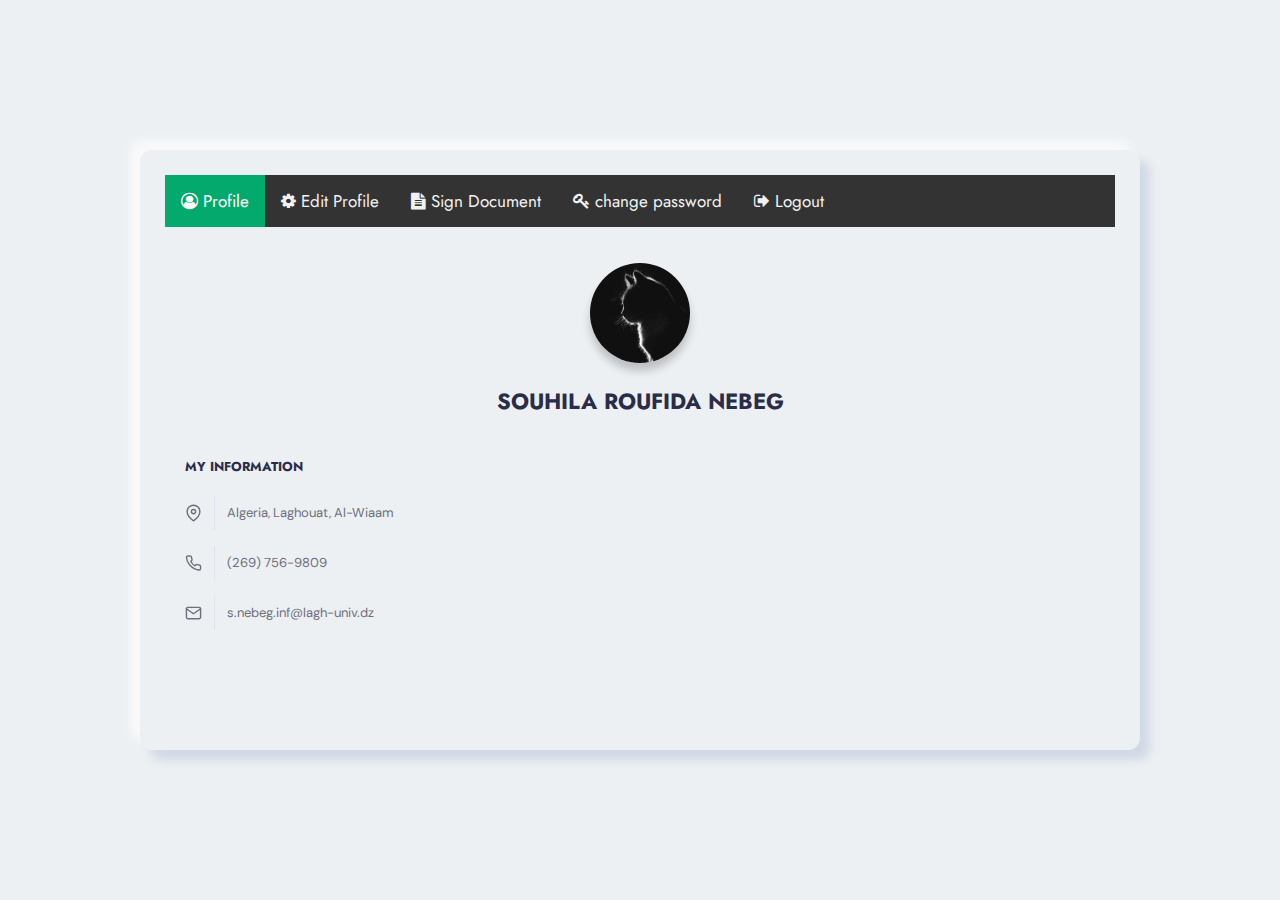
<file: website/signer.html>
<!DOCTYPE html>
<html lang="en">
<!---------------------------  HEAD  ------------------------------>
  <head>
    <meta charset="UTF-8" />
    <meta http-equiv="X-UA-Compatible" content="IE=edge" />
    <meta name="viewport" content="width=device-width, initial-scale=1.0" />
    <title>Profila page</title>
    <!--------------------style for background ---------->
    <link rel="stylesheet" href="css_home/styles.css" />
    <!--------------------style for navigation bar----------->
    <link rel="stylesheet" href="css_home/style_profile.css" />
    <!--------------------style for employee info "affichage des info"----------->
    <meta name="viewport" content="width=device-width" />
    <!--------------------style for employee info "affichage des info"----------->
    <link rel="stylesheet" href="css_home/style_info_emp.css" />
    <link rel="stylesheet" href="https://cdnjs.cloudflare.com/ajax/libs/font-awesome/4.7.0/css/font-awesome.min.css">

  </head>

<!---------------------------  /HEAD  ------------------------------>

<!--  BODY  ------------------------------>
  <body>
  <!---------------------------  MAIN  ------------------------------>
    <div class="main">
      <!--------------------  NAVIGATION BAR  ------------------>
      <div class="topnav">
        <a class="active" href="home.html"> <i class="fa fa-user-circle-o" aria-hidden="true"></i> Profile</a>
        <a href="edit_profile.html"> <i class="fa fa-cog" aria-hidden="true"></i> Edit Profile</a>
        <a href="sign.html"> <i class="fa fa-file-text" aria-hidden="true"></i> Sign Document</a>
        <!--a href="verify.html">Verify</a-->
        <a href="change_pass.html"><i class="fa fa-key" aria-hidden="true"></i> change password</a>
        <a href="index.html"><i class="fa fa-sign-out" aria-hidden="true"></i> Logout</a>
      </div>

      <!--------------------  /NAVIGATION BAR  ------------------>
      <!--------------------  PROFILE CARD  ------------------>
      <!--------  CARD header ------->
      <div class="card-header">
        <img class="card-avatar" src="photos/cat.jpg" alt="avatar" />
        <h1 class="card-fullname">SOUHILA ROUFIDA NEBEG</h1>
      </div>
      <!------------------------main card---------------------------->
      <div class="card-main">
        <div class="card-section is-active" id="about">
          <div class="card-content">
            <div class="card-subtitle">MY INFORMATION</div>
            <!--------------------  ADDRESS------------------>
            <div class="card-contact-wrapper">
              <div class="card-contact">
                <svg xmlns="http://www.w3.org/2000/svg" viewBox="0 0 24 24" fill="none" stroke="currentColor" stroke-width="2" stroke-linecap="round" stroke-linejoin="round">
                  <path d="M21 10c0 7-9 13-9 13s-9-6-9-13a9 9 0 0118 0z" />
                  <circle cx="12" cy="10" r="3" /></svg>
                Algeria, Laghouat, Al-Wiaam
              </div>
              <!-------------------- Phone Number ------------------>
              <div class="card-contact">
                <svg xmlns="http://www.w3.org/2000/svg" viewbox="0 0 24 24" fill="none" stroke="currentColor" stroke-width="2" stroke-linecap="round" stroke-linejoin="round">
                  <path d="M22 16.92v3a2 2 0 01-2.18 2 19.79 19.79 0 01-8.63-3.07 19.5 19.5 0 01-6-6 19.79 19.79 0 01-3.07-8.67A2 2 0 014.11 2h3a2 2 0 012 1.72 12.84 12.84 0 00.7 2.81 2 2 0 01-.45 2.11L8.09 9.91a16 16 0 006 6l1.27-1.27a2 2 0 012.11-.45 12.84 12.84 0 002.81.7A2 2 0 0122 16.92z" /></svg>
                (269) 756-9809
              </div>
              <!--------------------  Email ------------------>
              <div class="card-contact">
                <svg xmlns="http://www.w3.org/2000/svg" viewBox="0 0 24 24" fill="none" stroke="currentColor" stroke-width="2" stroke-linecap="round" stroke-linejoin="round">
                  <path d="M4 4h16c1.1 0 2 .9 2 2v12c0 1.1-.9 2-2 2H4c-1.1 0-2-.9-2-2V6c0-1.1.9-2 2-2z" />
                  <path d="M22 6l-10 7L2 6" /></svg>
                s.nebeg.inf@lagh-univ.dz
              </div>

            </div>
          </div>
        </div>
      </div>
      <!------------------------/main card---------------------------->

      </div>
  <!---------------------------  /MAIN  ------------------------------>
  </body>
<!---------------------------  /BODY  ------------------------------>
</html>
</file>
<file: website/css_home/styles.css>
@import url('https://fonts.googleapis.com/css2?family=Montserrat:wght@400;700;800&display=swap');

*,
*::after,
*::before {
  margin: 0;
  padding: 0;
  box-sizing: border-box;
  user-select: none;
}

body {
  width: 100%;
  height: 100vh;
  display: flex;
  justify-content: center;
  align-items: center;
  font-family: 'Montserrat', sans-serif;
  font-size: 12px;
  background-color: #ecf0f3;
  color: #a0a5a8;
}

.main {
  position: relative;
  width: 1000px;
  min-width: 1000px;
  min-height: 600px;
  height: 600px;
  padding: 25px;
  background-color: #ecf0f3;
  box-shadow: 10px 10px 10px #d1d9e6, -10px -10px 10px #f9f9f9;
  border-radius: 12px;
  overflow: hidden;
}

.container {
  display: flex;
  justify-content: center;
  align-items: center;
  position: absolute;
  top: 0;
  width: 600px;
  height: 100%;
  padding: 25px;
  background-color: #ecf0f3;
  transition: 1.25s;
}

.form {
  display: flex;
  justify-content: center;
  align-items: center;
  flex-direction: column;
  width: 100%;
  height: 100%;
}

.form__icon {
  object-fit: contain;
  width: 30px;
  margin: 0 5px;
  opacity: 0.5;
  transition: 0.15s;
}

.form__icon:hover {
  opacity: 1;
  transition: 0.15s;
  cursor: pointer;
}

.form__input {
  width: 350px;
  height: 40px;
  margin: 4px 0;
  padding-left: 25px;
  font-size: 13px;
  letter-spacing: 0.15px;
  border: none;
  outline: none;
  font-family: 'Montserrat', sans-serif;
  background-color: #ecf0f3;
  transition: 0.25s ease;
  border-radius: 8px;
  box-shadow: inset 2px 2px 4px #d1d9e6, inset -2px -2px 4px #f9f9f9;
}

.form__input:focus {
  box-shadow: inset 4px 4px 4px #d1d9e6, inset -4px -4px 4px #f9f9f9;
}
.form__span {
  margin-top: 30px;
  margin-bottom: 12px;
}

.title {
  font-size: 34px;
  font-weight: 700;
  line-height: 3;
  color: #181818;
}

.button {
  width: 180px;
  height: 50px;
  border-radius: 25px;
  margin-top: 50px;
  font-weight: 700;
  font-size: 14px;
  letter-spacing: 1.15px;
  background-color: #4b70e2;
  color: #f9f9f9;
  box-shadow: 8px 8px 16px #d1d9e6, -8px -8px 16px #f9f9f9;
  border: none;
  outline: none;
}

.a-container {
  z-index: 100;
  left: calc(100% - 600px);
}

.form__link {
  color: #181818;
  font-size: 15px;
  margin-top: 25px;
  border-bottom: 1px solid #a0a5a8;
  line-height: 2;
}

.b-container {
  left: calc(100% - 600px);
  z-index: 0;
}

.switch {
  display: flex;
  justify-content: center;
  align-items: center;
  position: absolute;
  top: 0;
  left: 0;
  height: 100%;
  width: 400px;
  padding: 50px;
  z-index: 200;
  transition: 1.25s;
  background-color: #ecf0f3;
  overflow: hidden;
  box-shadow: 4px 4px 10px #d1d9e6, -4px -4px 10px #f9f9f9;
}

.switch__circle {
  position: absolute;
  width: 500px;
  height: 500px;
  border-radius: 50%;
  background-color: #ecf0f3;
  box-shadow: inset 8px 8px 12px #d1d9e6, inset -8px -8px 12px #f9f9f9;
  bottom: -60%;
  left: -60%;
  transition: 1.25s;
}

.switch__circle--t {
  top: -30%;
  left: 60%;
  width: 300px;
  height: 300px;
}

.switch__container {
  display: flex;
  justify-content: center;
  align-items: center;
  flex-direction: column;
  position: absolute;
  width: 400px;
  padding: 50px 55px;
  transition: 1.25s;
}

.switch__button {
  cursor: pointer;
}

.switch__button:hover {
  box-shadow: 6px 6px 10px #d1d9e6, -6px -6px 10px #f9f9f9;
  transform: scale(0.985);
  transition: 0.25s;
}

.switch__button:active,
.switch__button:focus {
  box-shadow: 2px 2px 6px #d1d9e6, -2px -2px 6px #f9f9f9;
  transform: scale(0.97);
  transition: 0.25s;
}

.is-txr {
  left: calc(100% - 400px);
  transition: 1.25s;
  transform-origin: left;
}
.is-txl {
  left: 0;
  transition: 1.25s;
  transform-origin: right;
}
.is-z200 {
  z-index: 200;
  transition: 1.25s;
}
.is-hidden {
  visibility: hidden;
  opacity: 0;
  position: absolute;
  transition: 1.25s;
}
.is-gx {
  animation: is-gx 1.25s;
}

@keyframes is-gx {
  0%,
  10%,
  100% {
    width: 400px;
  }
  30%,
  50% {
    width: 500px;
  }
}

.description {
  font-size: 14px;
  letter-spacing: 0.25px;
  text-align: center;
  line-height: 1.6;
}
</file>
<file: website/css_home/style_profile.css>
/* Add a black background color to the top navigation */
.topnav {
  background-color: #333;
  overflow: hidden;
}

/* Style the links inside the navigation bar */
.topnav a {
  float: left;
  color: #f2f2f2;
  text-align: center;
  padding: 14px 16px;
  text-decoration: none;
  font-size: 17px;
}

/* Change the color of links on hover */
.topnav a:hover {
  background-color: #ddd;
  color: black;
}

/* Add a color to the active/current link */
.topnav a.active {
  background-color: #04AA6D;
  color: white;
}

.icon-bar {
  width: 100%;
  background-color: #555;
  overflow: auto;
}

.icon-bar a {
  float: left;
  width: 20%;
  text-align: center;
  padding: 12px 0;
  transition: all 0.3s ease;
  color: white;
  font-size: 36px;
}

.icon-bar a:hover {
  background-color: #000;
}

.active {
  background-color: #04AA6D;
}
</file>
<file: website/css_home/style_info_emp.css>
@import url("https://fonts.googleapis.com/css?family=DM+Sans:400,500|Jost:400,500,600&display=swap");
* {
  box-sizing: border-box;
}

body {
  color: #2b2c48;
  font-family: "Jost", sans-serif;

  background-repeat: no-repeat;
  background-size: cover;
  background-position: center;
  background-attachment: fixed;
  min-height: 100vh;
  display: flex;
  flex-wrap: wrap;
  padding: 20px;
}

.card {
  max-width: 340px;
  margin: auto;
  overflow-y: auto;
  position: relative;
  z-index: 1;
  overflow-x: hidden;
  background-color: white;
  display: flex;
  transition: 0.3s;
  flex-direction: column;
  border-radius: 10px;
  box-shadow: 0 0 0 8px rgba(255, 255, 255, 0.2);
}

.card[data-state="#about"] {
  height: 450px;
}
.card[data-state="#about"] .card-main {
  padding-top: 0;
}

.card[data-state="#contact"] {
  height: 430px;
}

.card[data-state="#experience"] {
  height: 550px;
}

.card.is-active .card-header {
  height: 80px;
}
.card.is-active .card-cover {
  height: 100px;
  top: -50px;
}
.card.is-active .card-avatar {
  transform: none;
  left: 20px;
  width: 50px;
  height: 50px;
  bottom: 10px;
}
.card.is-active .card-fullname,
.card.is-active .card-jobtitle {
  left: 86px;
  transform: none;
}
.card.is-active .card-fullname {
  bottom: 18px;
  font-size: 19px;
}
.card.is-active .card-jobtitle {
  bottom: 16px;
  letter-spacing: 1px;
  font-size: 10px;
}

.card-header {
  position: relative;
  display: flex;
  height: 200px;
  flex-shrink: 0;
  width: 100%;
  transition: 0.3s;
}
.card-header * {
  transition: 0.3s;
}

.card-cover {
  width: 100%;
  height: 100%;
  position: absolute;
  top: -20%;
  left: 0;
  will-change: top;
  background-size: cover;
  background-position: center;
  filter: blur(30px);
  transform: scale(1.2);
  transition: 0.5s;
}

.card-avatar {
  width: 100px;
  height: 100px;
  box-shadow: 0 8px 8px rgba(0, 0, 0, 0.2);
  border-radius: 50%;
  -o-object-position: center;
     object-position: center;
  -o-object-fit: cover;
     object-fit: cover;
  position: absolute;
  bottom: 0;
  left: 50%;
  transform: translateX(-50%) translateY(-64px);
}

.card-fullname {
  position: absolute;
  bottom: 0;
  font-size: 22px;
  font-weight: 700;
  text-align: center;
  white-space: nowrap;
  transform: translateY(-10px) translateX(-50%);
  left: 50%;
}

.card-jobtitle {
  position: absolute;
  bottom: 0;
  font-size: 11px;
  white-space: nowrap;
  font-weight: 500;
  opacity: 0.7;
  text-transform: uppercase;
  letter-spacing: 1.5px;
  margin: 0;
  left: 50%;
  transform: translateX(-50%) translateY(-7px);
}

.card-main {
  position: relative;
  flex: 1;
  display: flex;
  padding-top: 10px;
  flex-direction: column;
}

.card-subtitle {
  font-weight: 700;
  font-size: 13px;
  margin-bottom: 8px;
}

.card-content {
  padding: 20px;
}

.card-desc {
  line-height: 1.6;
  color: #636b6f;
  font-size: 14px;
  margin: 0;
  font-weight: 400;
  font-family: "DM Sans", sans-serif;
}

.card-social {
  display: flex;
  align-items: center;
  padding: 0 20px;
  margin-bottom: 30px;
}
.card-social svg {
  fill: #a5b5ce;
  width: 16px;
  display: block;
  transition: 0.3s;
}
.card-social a {
  color: #8797a1;
  height: 32px;
  width: 32px;
  display: inline-flex;
  align-items: center;
  justify-content: center;
  transition: 0.3s;
  background-color: rgba(93, 133, 193, 0.05);
  border-radius: 50%;
  margin-right: 10px;
}
.card-social a:hover svg {
  fill: #637faa;
}
.card-social a:last-child {
  margin-right: 0;
}

.card-buttons {
  display: flex;
  background-color: #fff;
  margin-top: auto;
  position: sticky;
  bottom: 0;
  left: 0;
}
.card-buttons button {
  flex: 1 1 auto;
  -webkit-user-select: none;
     -moz-user-select: none;
      -ms-user-select: none;
          user-select: none;
  background: 0;
  font-size: 13px;
  border: 0;
  padding: 15px 5px;
  cursor: pointer;
  color: #5c5c6d;
  transition: 0.3s;
  font-family: "Jost", sans-serif;
  font-weight: 500;
  outline: 0;
  border-bottom: 3px solid transparent;
}
.card-buttons button.is-active, .card-buttons button:hover {
  color: #2b2c48;
  border-bottom: 3px solid #8a84ff;
  background: linear-gradient(to bottom, rgba(127, 199, 231, 0) 0%, rgba(207, 204, 255, 0.2) 44%, rgba(211, 226, 255, 0.4) 100%);
}

.card-section {
  display: none;
}
.card-section.is-active {
  display: block;
  -webkit-animation: fadeIn 0.6s both;
          animation: fadeIn 0.6s both;
}

@-webkit-keyframes fadeIn {
  0% {
    opacity: 0;
    transform: translatey(40px);
  }
  100% {
    opacity: 1;
  }
}

@keyframes fadeIn {
  0% {
    opacity: 0;
    transform: translatey(40px);
  }
  100% {
    opacity: 1;
  }
}
.card-timeline {
  margin-top: 30px;
  position: relative;
}
.card-timeline:after {
  background: linear-gradient(to top, rgba(134, 214, 243, 0) 0%, #516acc 100%);
  content: "";
  left: 42px;
  width: 2px;
  top: 0;
  height: 100%;
  position: absolute;
}

.card-item {
  position: relative;
  padding-left: 60px;
  padding-right: 20px;
  padding-bottom: 30px;
  z-index: 1;
}
.card-item:last-child {
  padding-bottom: 5px;
}
.card-item:after {
  content: attr(data-year);
  position: absolute;
  top: 0;
  left: 37px;
  width: 8px;
  height: 8px;
  line-height: 0.6;
  border: 2px solid #fff;
  font-size: 11px;
  text-indent: -35px;
  border-radius: 50%;
  color: rgba(134, 134, 134, 0.7);
  background: linear-gradient(to bottom, #a0aee3 0%, #516acc 100%);
}

.card-item-title {
  font-weight: 500;
  font-size: 14px;
  margin-bottom: 5px;
}

.card-item-desc {
  font-size: 13px;
  color: #6f6f7b;
  line-height: 1.5;
  font-family: "DM Sans", sans-serif;
}

.card-contact-wrapper {
  margin-top: 20px;
}

.card-contact {
  display: flex;
  align-items: center;
  font-size: 13px;
  color: #6f6f7b;
  font-family: "DM Sans", sans-serif;
  line-height: 1.6;
  cursor: pointer;
}
.card-contact + .card-contact {
  margin-top: 16px;
}
.card-contact svg {
  flex-shrink: 0;
  width: 30px;
  min-height: 34px;
  margin-right: 12px;
  transition: 0.3s;
  padding-right: 12px;
  border-right: 1px solid #dfe2ec;
}

.contact-me {
  border: 0;
  outline: none;
  background: linear-gradient(to right, rgba(83, 200, 239, 0.8) 0%, rgba(81, 106, 204, 0.8) 96%);
  box-shadow: 0 4px 6px rgba(0, 0, 0, 0.15);
  color: #fff;
  padding: 12px 16px;
  width: 100%;
  border-radius: 5px;
  margin-top: 25px;
  cursor: pointer;
  font-size: 14px;
  font-weight: 500;
  font-family: "Jost", sans-serif;
  transition: 0.3s;
}
</file>
